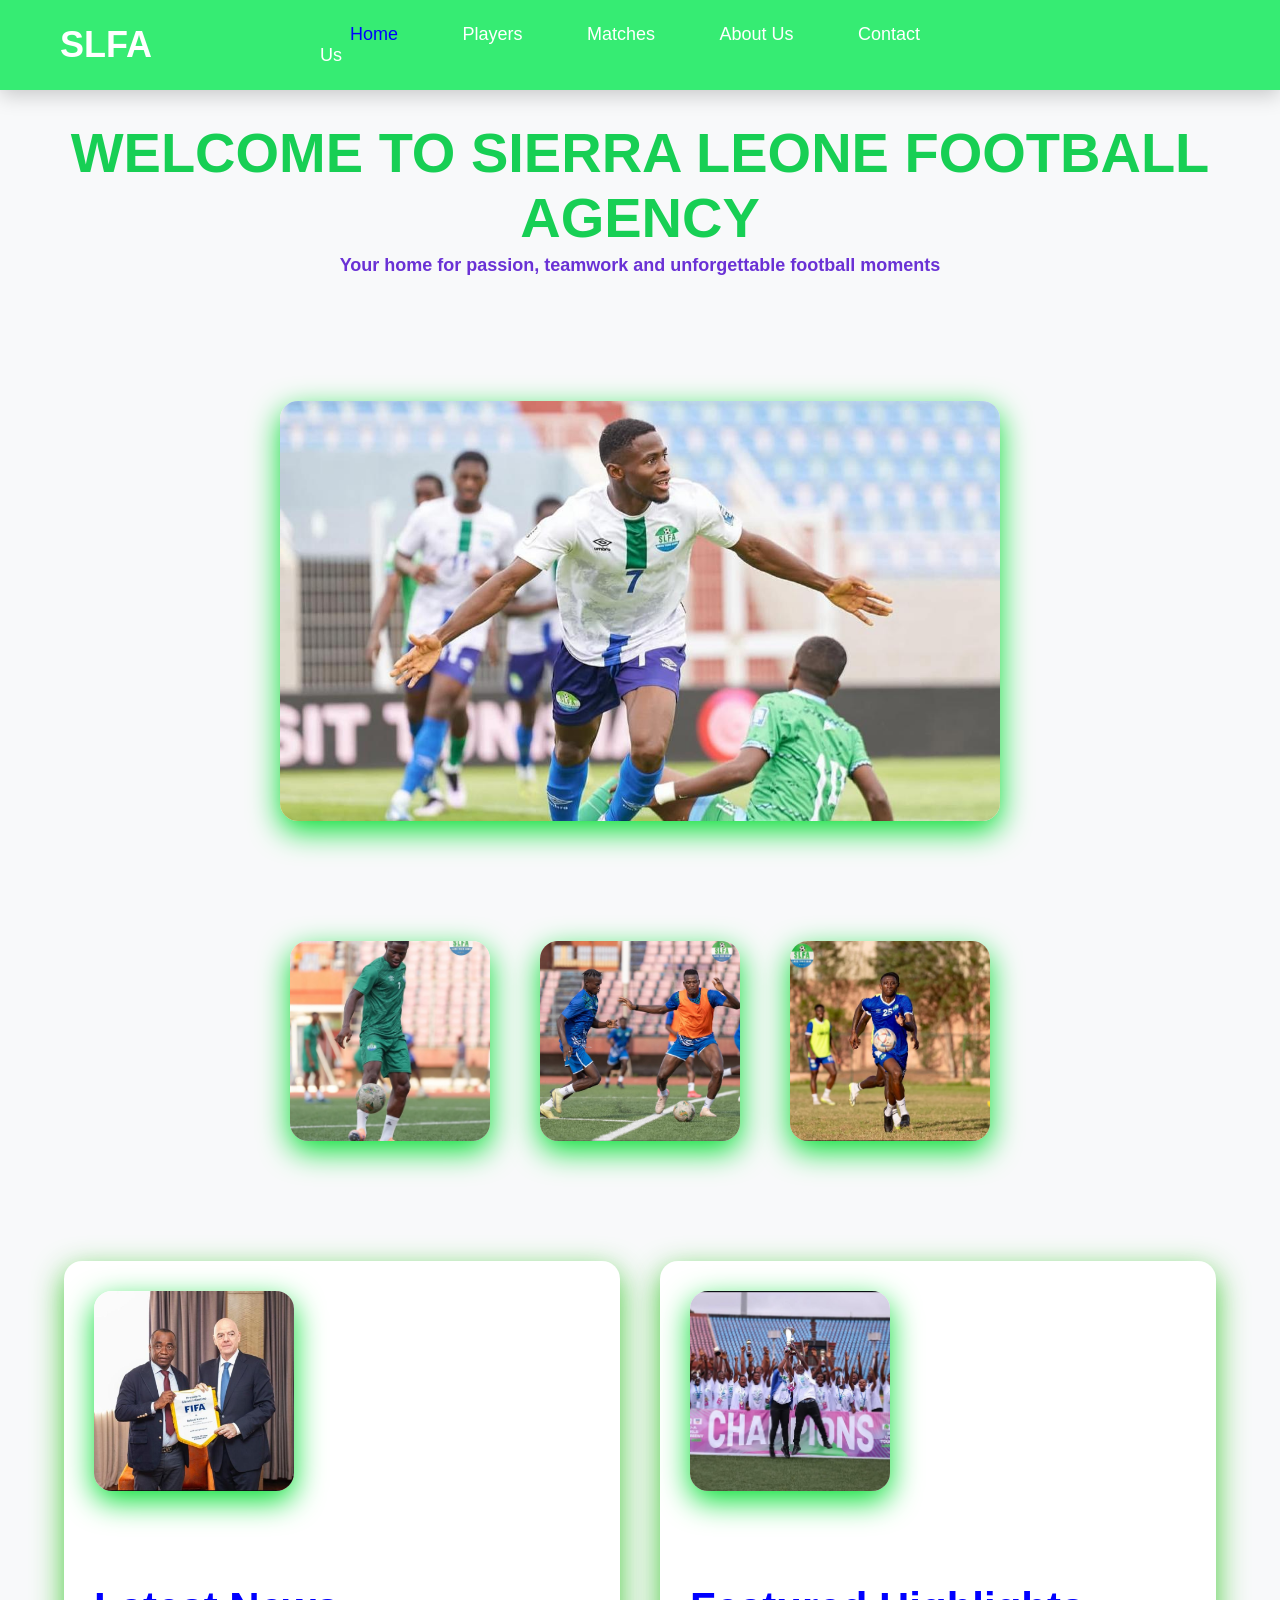
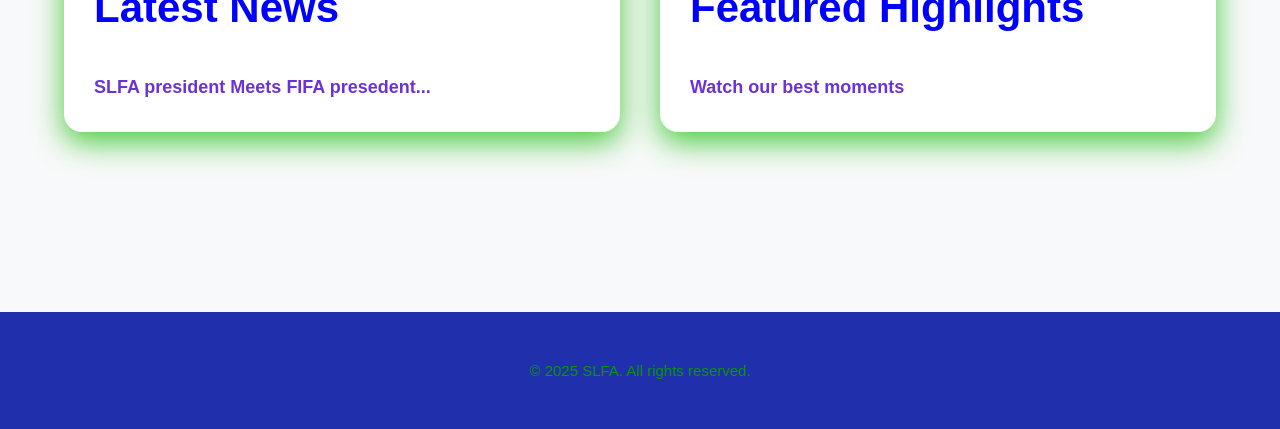
<file: index.html>
<!DOCTYPE html>
<html>
<head>
  <title>FC SIERRA LEONE- Home</title>
  <link rel="stylesheet" href="style.css">
</head>
<body>
<header>
  <div class="logo"> SLFA</div>
  <nav>
    <a href="index.html" class="active">Home</a>
    <a href="players.html">Players</a>
    <a href="matches.html">Matches</a>
    <a href="about.html">About Us</a>
    <a href="contact.html">Contact Us</a>
  </nav>
</header>
<main>
  <h1>WELCOME TO SIERRA LEONE FOOTBALL AGENCY
  <p>Your home for passion, teamwork and unforgettable football moments</p>

  <div class="flex">
    <img src="images/home.jpg" alt="home1.jpg" style="width:720px;height:420px;">
  </div>

  <div class="grid3">
    <img src="images/player6.jpg" alt="playerrrrrr.jpg" style="width:200px;height:200px;">
    <img src="images/player4.jpg" alt="playerrrr.jpg" style="width:200px;height:200px;">
    <img src="images/player8.jpg" alt="playerrrrrrrr.jpg" style="width:200px;height:200px;">
  </div>

  <div class="grid4">
    <div class="card">
      <img src="images/news.jpg" alt="news1.jpg" style="width: 200px; height: 200px;">
      <h2>Latest News</h2>
      <p>SLFA president Meets FIFA presedent...</p>
    </div>
    <div class="card">
      <img src="images/highlight.jpg" alt="highlight1.jpg" style="width: 200px;height: 200px;">
      <h2>Featured Highlights</h2>
      <p>Watch our best moments</p>
    </div>
    
  </div>
  </main>
  <footer>© 2025 SLFA. All rights reserved.</footer>
  </body>
  </html>
</file>
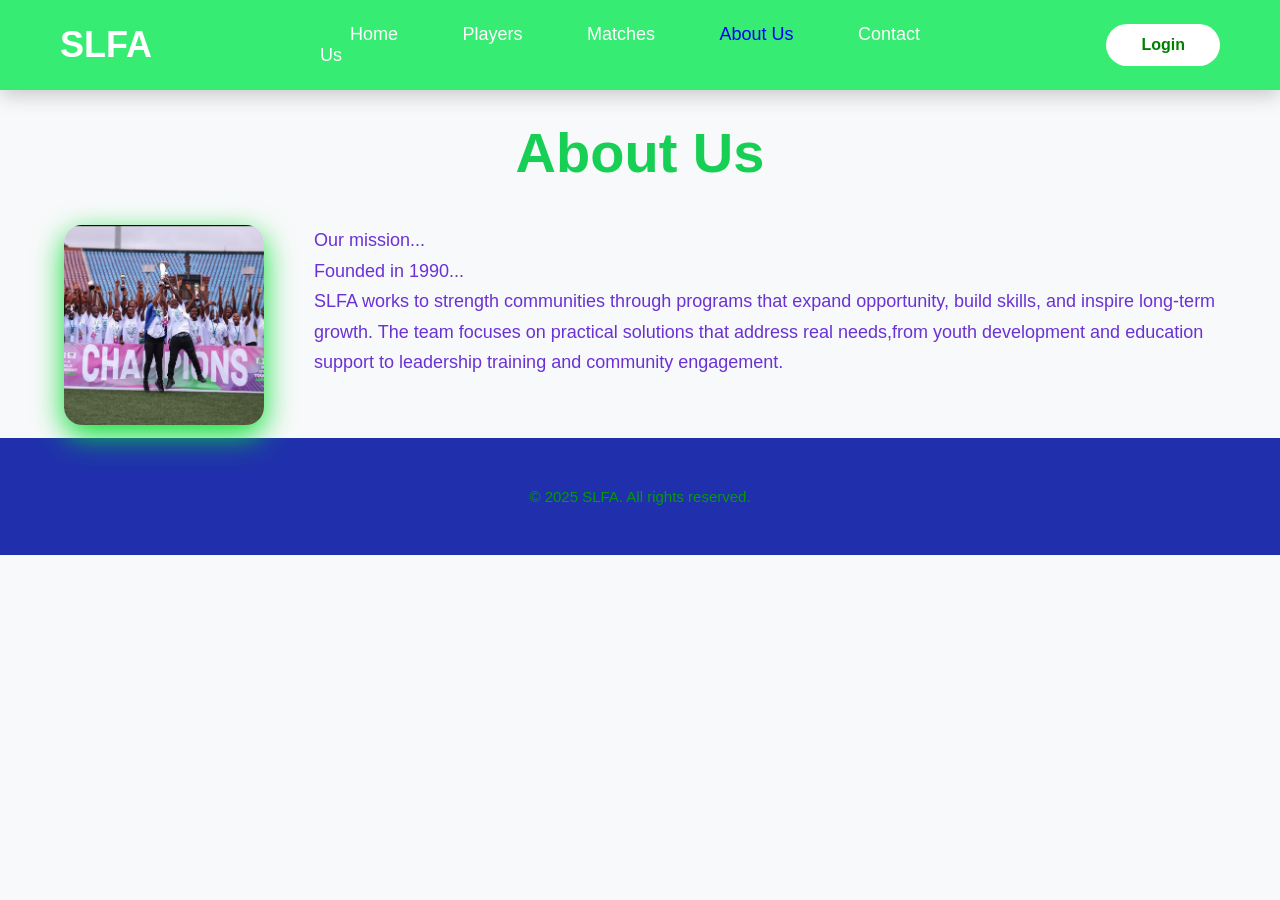
<file: about.html>
<!DOCTYPE html>
<html>
<head>
  <title>SLFA - About Us</title>
  <link rel="stylesheet" href="style.css">
</head>
<body>
<header>
  <div class="logo">SLFA</div>
  <nav>
    <a href="index.html">Home</a>
    <a href="players.html">Players</a>
    <a href="matches.html">Matches</a>
    <a href="about.html" class="active">About Us</a>
    <a href="contact.html">Contact Us</a>
  </nav>
  <a href="contact.html" class="login">Login</a>
</header>
<main>
  <h1>About Us</h1>
  <img src="images/highlight.jpg" alt="highlight1.jpg" style="width:200px;height:200px;float:left;margin-right:50px;">
  <p style="text-align:left;">Our mission...</p>
  <p style="text-align:left;">Founded in 1990...</p>
  <p style="text-align:left;">SLFA works to strength communities through programs that expand opportunity, build skills, and inspire long-term growth. The team focuses on practical solutions that address real needs,from youth development and education support to leadership training and community engagement.</p>
</main>
<footer>© 2025 SLFA. All rights reserved.</footer>
</body>
</html>
</file>
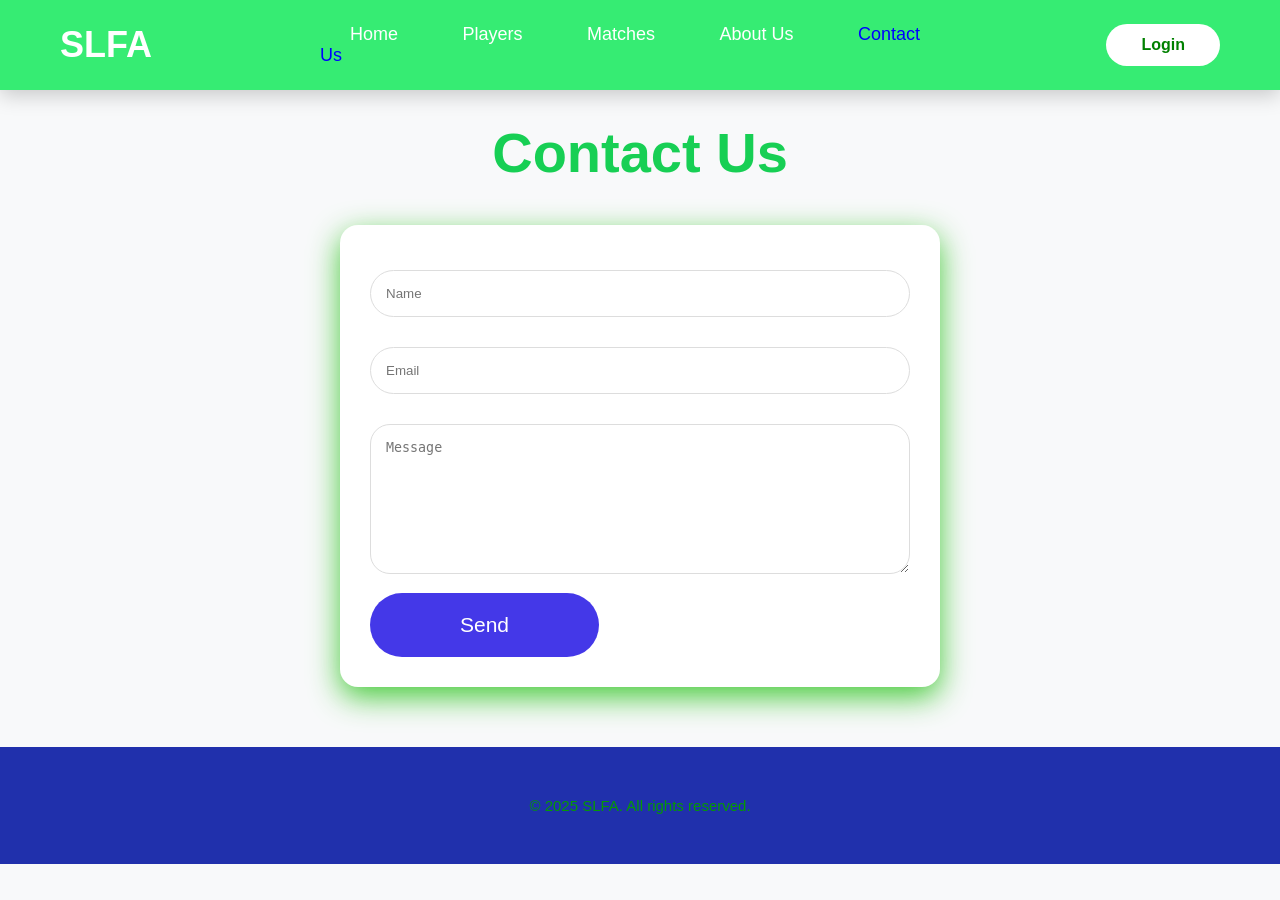
<file: contact.html>
<!DOCTYPE html>
<html>
<head>
  <title>SLFA- Contact</title>
  <link rel="stylesheet" href="style.css">
</head>
<body>
<header>
  <div class="logo">SLFA</div>
  <nav>
    <a href="index.html">Home</a>
    <a href="players.html">Players</a>
    <a href="matches.html">Matches</a>
    <a href="about.html">About Us</a>
    <a href="contact.html" class="active">Contact Us</a>
  </nav>
  <a href="contact.html" class="login">Login</a>
</header>
<main>
  <h1>Contact Us</h1>
  <div class="card" style="max-width:600px;margin:0 auto;">
    <form>
      <input type="text" placeholder="Name" style="width:100%;padding:15px;margin:15px 0;border-radius:50px;border:1px solid #ddd;">
      <input type="email" placeholder="Email" style="width:100%;padding:15px;margin:15px 0;border-radius:50px;border:1px solid #ddd;">
      <textarea placeholder="Message" style="width:100%;height:150px;padding:15px;margin:15px 0;border-radius:20px;border:1px solid #ddd;"></textarea>
      <button class="btn-red">Send</button>
    </form>
  </div>
</main>
<footer>© 2025 SLFA. All rights reserved.</footer>
</body>
</html>
</file>
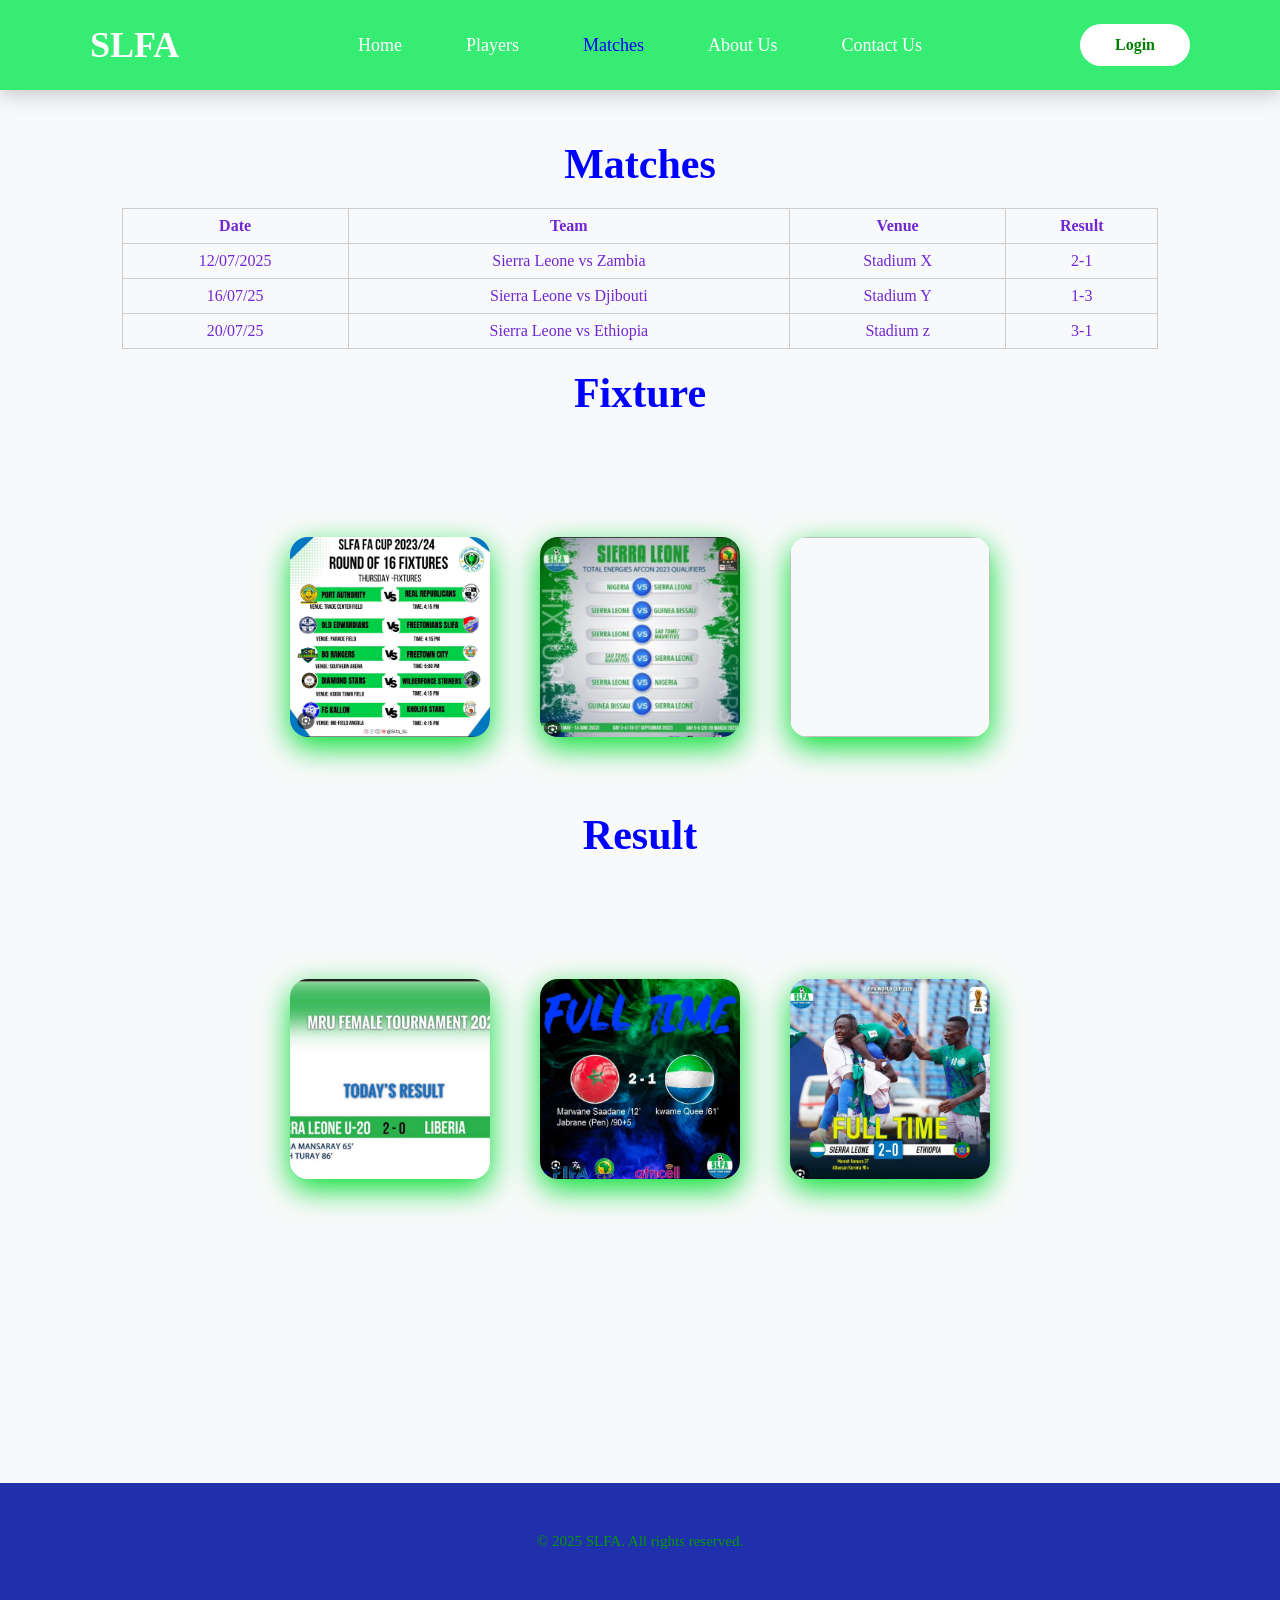
<file: matches.html>
<!DOCTYPE html>
<html>
<head>
  <title> SLFA-Matches Page</title>
  <link rel="stylesheet" href="style.css">
  <style>
    body { margin:60px 0 40px; font-family: 'Segoe UI,sans-serif'; }
    header { padding: 20px 90px; background:#32c525(hue, saturation, lightness, alpha); }
    h2 { margin: 20px; }
    table { width: 90%; margin: auto; border-collapse: collapse; }
    th, td { border: 1px solid #ccc; padding: 8px; }
    .grid {
      width: 90%;
      margin: 20px auto;
      display: grid;
      grid-template-columns: repeat(3,1fr);
      gap: 15px;
    }
    .box {
      height: 100px;
      border: 1px solid #ccc;
    }
  </style>
</head>
<body>

<header>
  <div class="logo">SLFA</div>
  <nav>
    <a href="index.html">Home</a>
    <a href="players.html">Players</a>
    <a href="matches.html" class="active" >Matches</a>
    <a href="about.html">About Us</a>
    <a href="contact.html">Contact Us</a>
  </nav>
  <a href="contact.html" class="login">Login</a>
</header>
<main>
  <h2>Matches</h2>

<table>
  <tr>
    <th>Date</th>
    <th>Team</th>
    <th>Venue</th>
    <th>Result</th>
  </tr>
  <tr>
    <td>12/07/2025</td>
    <td>Sierra Leone vs Zambia</td>
    <td>Stadium X</td>
    <td>2-1</td>
  </tr>
  <tr>
    <td>16/07/25</td>
    <td>Sierra Leone vs Djibouti</td>
    <td>Stadium Y</td>
    <td>1-3</td>
  </tr>
  <tr>
    <td>20/07/25</td>
    <td>Sierra Leone vs Ethiopia</td>
    <td>Stadium z</td>
    <td>3-1</td>
  </tr>
</table>

<h2>Fixture</h2>
<div class="grid3">
    <div class="grid-wrapper">
     <img src="images/fixture 1.jpg" alt="images/fixture 11.jpg" style="width:200px;height:200px;">  
    </div>
  <div class="grid-wrapper">
    <img src="images/fixture 2.jpg" alt=""images/fixture22.jpg style="width: 200px;height:200px;">
  </div>
  <div class="grid-wrapper">
    <img scr="images/fixture 3.jpg" alt=""images/fixture33.jpg style="width: 200px;height:200px;">
  </div>
<div>

<h2>Result</h2>
<div class="grid3">
  <div class="grid-wrapper">
    <img src="images/result 1.jpg" alt="images/result11.jpg" style="width: 200px;height: 200px;">
  </div>
<div class="grid-wrapper">
  <img src="images/result 2.jpg" alt="images/result22.jpg" style="width: 200px;height:200px;">
</div>
<div class="grid-wrapper">
  <img src="images/result 3.jpg" alt="images/result33.jpg" style="width: 200px;height:200px;">
</div>

</main>
<footer>© 2025 SLFA. All rights reserved.</footer>
</body>
</html>
</file>
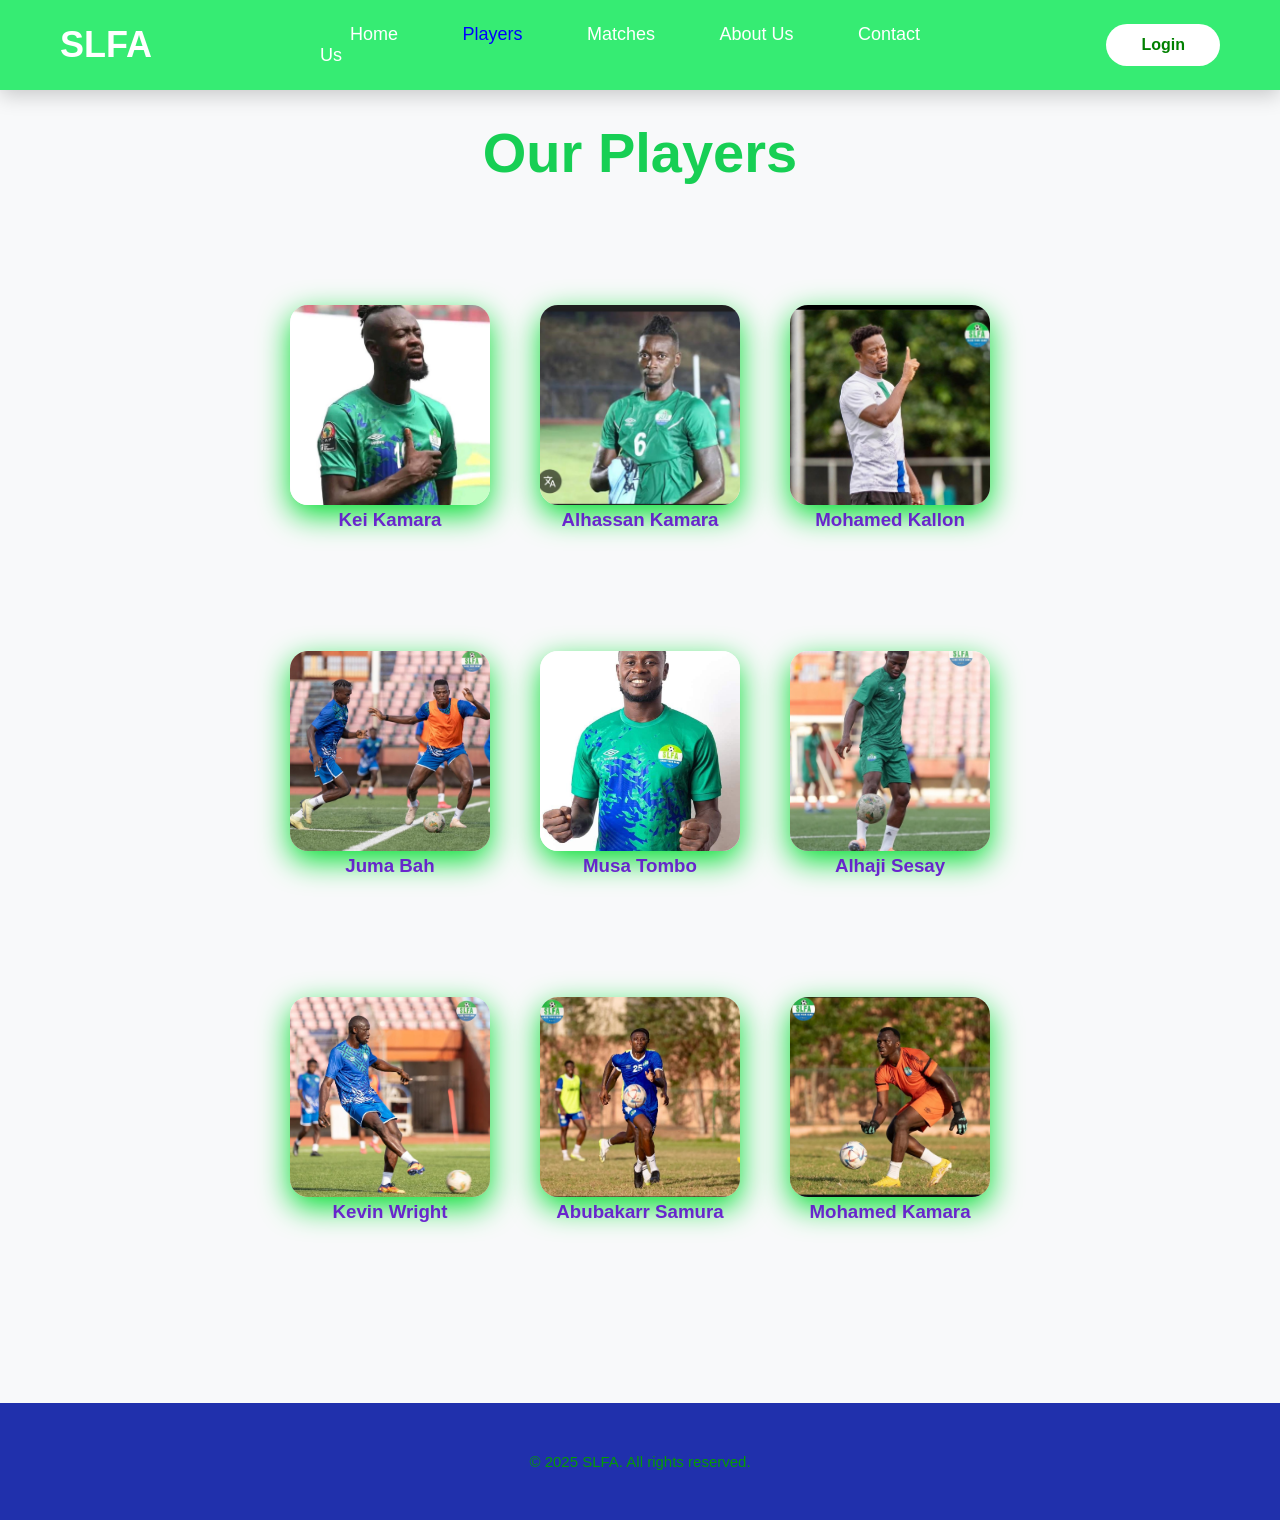
<file: players.html>
<!DOCTYPE html>
<html>
<head>
  <title> SLFA- Players</title>
  <link rel="stylesheet" href="style.css">
</head>
<body>
<header>
  <div class="logo">SLFA</div>
  <nav>
    <a href="index.html">Home</a>
    <a href="players.html" class="active">Players</a>
    <a href="matches.html">Matches</a>
    <a href="about.html">About Us</a>
    <a href="contact.html">Contact Us</a>
  </nav>
  <a href="contact.html" class="login">Login</a>
</header>
<main>
  <h1>Our Players</h1>
  <div class="grid3">
    <div class="grid-wrapper">
      <img src="images/player1.jpg" alt="player.jpg" style="width:200px;height:200px;">
      <h3>Kei Kamara</h3>
    </div>
    <div class="grid-wrapper">
      <img src="images/player2.jpg" alt="playerr.jpg" style="width:200px;height:200px;">
      <h3>Alhassan Kamara</h3>
    </div>
    <div class="grid-wrapper">
      <img src="images/player3.jpg" alt="playerr.jpg" style="width:200px;height:200px;">
      <h3>Mohamed Kallon</h3>
    </div>
  </div>
  <div class="grid3">
    <div class="grid-wrapper">
      <img src="images/player4.jpg" alt="playerrrr.jpg" style="width:200px;height:200px;">
      <h3>Juma Bah</h3>
    </div>
    <div class="grid-wrapper">
      <img src="images/player5.jpg" alt="playerrrrr.jpg" style="width:200px;height:200px;">
      <h3>Musa Tombo</h3>
    </div>
    <div class="grid-wrapper">
      <img src="images/player6.jpg" alt="playerrrrrr.jpg" style="width:200px;height:200px;">
      <h3>Alhaji Sesay</h3>
    </div>
  </div>
  <div class="grid3">
    <div class="grid-wrapper">
      <img src="images/player7.jpg" alt="playerrrrrrr.jpg" style="width:200px;height:200px;">
      <h3>Kevin Wright</h3>
    </div>
    <div class="grid-wrapper">
      <img src="images/player8.jpg" alt="playerrrrrrrr.jpg" style="width:200px;height:200px;">
      <h3>Abubakarr Samura</h3>
    </div>
    <div class="grid-wrapper">
      <img src="images/player9.jpg" alt="playerr9.jpg" style="width:200px;height:200px;">
      <h3>Mohamed Kamara</h3>
    </div>
  </div>
</main>
<footer>© 2025 SLFA. All rights reserved.</footer>
</body>
</html>
</file>
<file: style.css>
* { margin:0; padding:0; box-sizing:border-box; }
body { font-family:'Segoe UI',sans-serif; background:#f8f9fa; color:#610fcee5; }
header {
  position:fixed; top:0; left:0; right:0; height:90px; background:hsla(140, 87%, 49%, 0.836);
  display:flex; align-items:center; justify-content:space-between; padding:0 60px;
  box-shadow:0 5px 20px rgba(0,0,0,0.2); z-index:1000;
}
.logo { font-size:36px; font-weight:900; color:white; }
nav { position:absolute; left:50%; transform:translateX(-50%); }
nav a { color:white; text-decoration:none; margin:0 30px; font-size:18px; font-weight:500; }
nav a:hover, nav a.active { color:blue; text-decoration: none;}
.login { background:white; color:green; padding:12px 35px; border-radius:50px; text-decoration:none; font-weight:600; }

main { margin-top:90px; padding:60px 5%; max-width:1400px; margin:0 auto; text-align:center; }
h1 { font-size:56px; margin:60px 0 40px; color:hsl(140, 80%, 45%); }
h2 { font-size:42px; margin:80px 0 40px; color:blue; }
p { font-size:18px; color:#4e09ced5; line-height:1.7; }

.btn-red { padding:20px 90px; background:hsla(244, 97%, 45%, 0.788); color:white; border:none; border-radius:50px; font-size:21px; cursor:pointer; }
.btn-outline { padding:20px 100px; background:transparent; border:3px solid #0dfd99af; color:#3ce761de; border-radius:50px; font-size:21px; cursor:pointer; }

.flex { display:flex; justify-content:center; align-items:center; gap:100px; flex-wrap:wrap; margin:120px 0; }
.grid3 { display:flex; justify-content:center; gap:50px; flex-wrap:wrap; margin:120px 0; }
.grid4 { display:grid; grid-template-columns:repeat(auto-fit, minmax(250px,1fr)); gap:40px; margin:120px 0; }
.card { background:#fff; padding:30px; border-radius:18px; box-shadow:0 10px 30px #32c525e5; text-align:left; }


img { width:100%; height:100%; object-fit:cover; border-radius:18px; box-shadow:0 10px 30px #05df34; }

.filters button { margin:0 15px; padding:14px 40px; background:#fff; border:2px solid #ddd; border-radius:40px; font-size:17px; }
.filters button.active { background:green; color:white; border-color:blue; }


footer { background:hsl(233, 69%, 40%); color:#059905; text-align:center; padding:50px; font-size:15px; }
</file>
